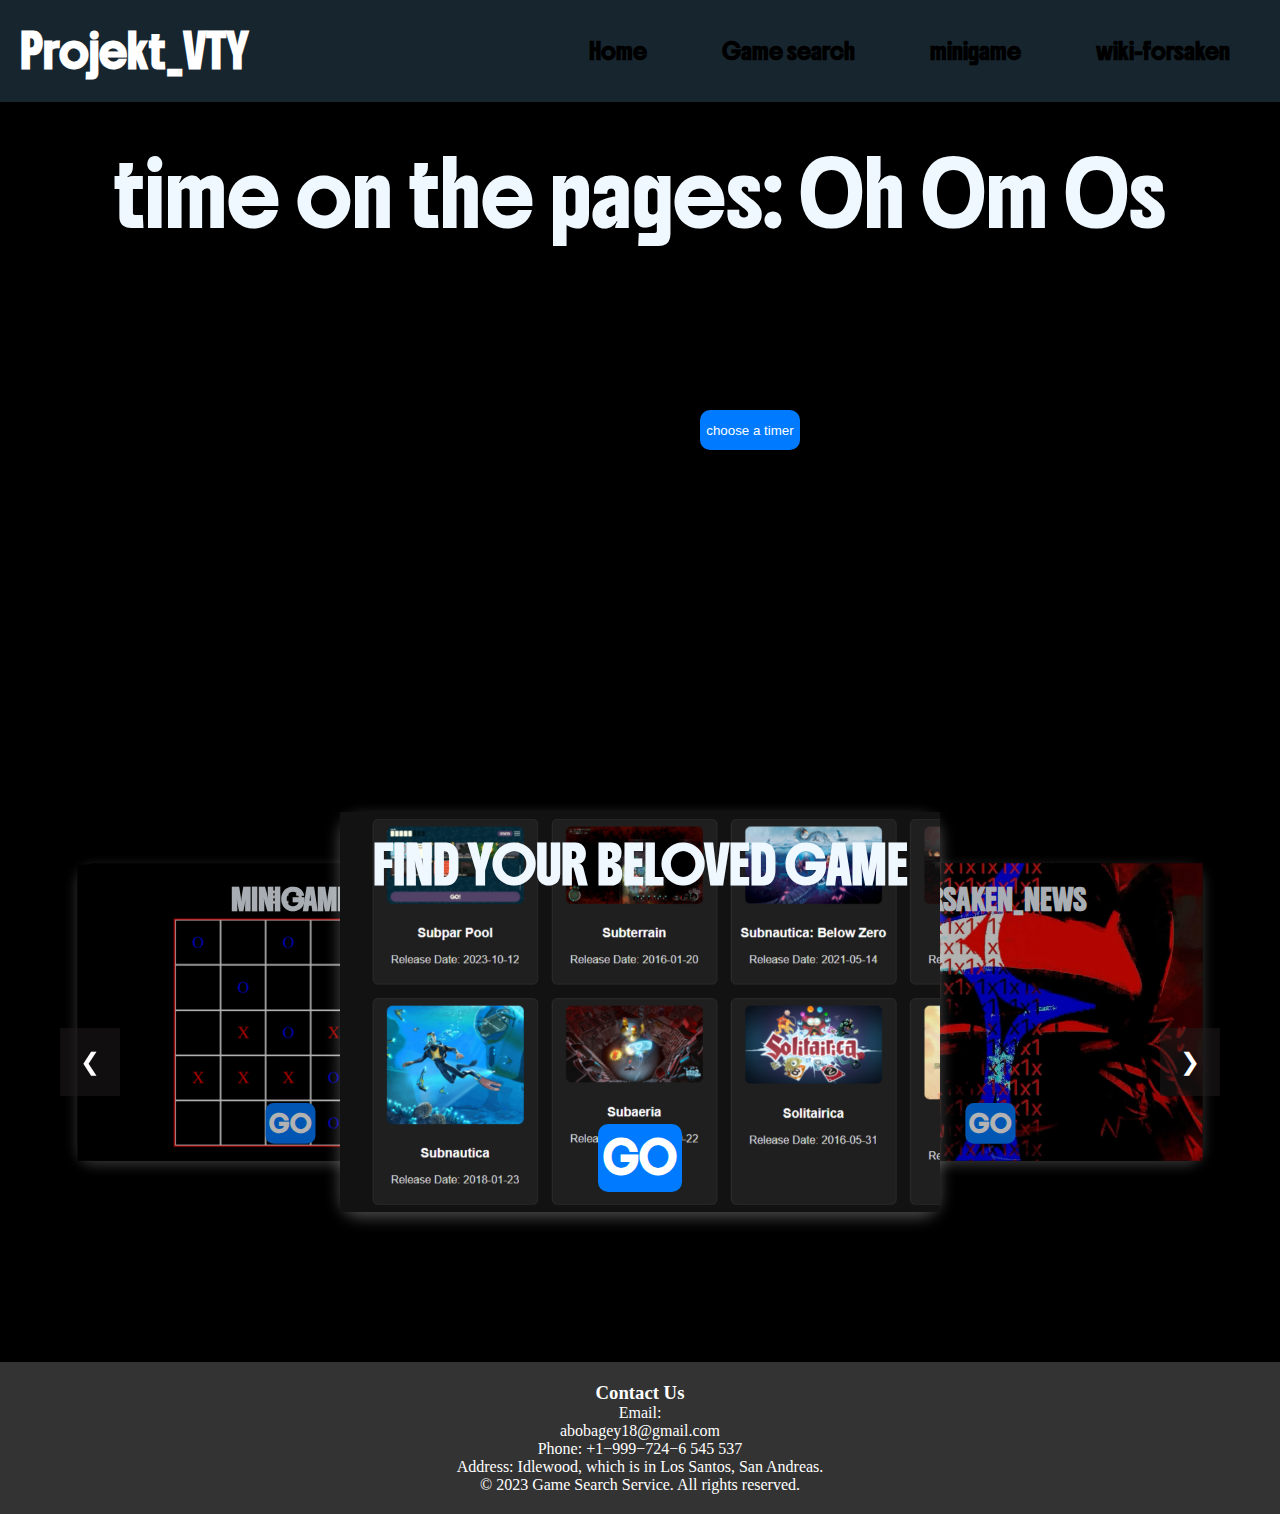
<file: index.html>
<!DOCTYPE html>
<html lang="en">
<head>
    <meta charset="UTF-8">
    <meta name="viewport" content="width=device-width, initial-scale=1.0">
    <link rel="stylesheet" href="./slider.css">
    <link rel="stylesheet" href="./timer.css">
    <link rel="stylesheet" href="./stule.css">
    <link rel="stylesheet" href="all.css">
    <link rel="preconnect" href="https://fonts.googleapis.com">
    <link rel="preconnect" href="https://fonts.gstatic.com" crossorigin>
    <link href="https://fonts.googleapis.com/css2?family=Boldonse&display=swap" rel="stylesheet">
    <title>general title</title>
</head>
<body>
    <header class="header">
        <h1>Projekt_VTY</h1>
        <nav>
            <ul class="nav-list">
            <li><a href="./index.html">Home</a></li>
            <li><a href="./TARAS/taras.html">Game search</a></li>
            <li><a href="./YARIK/yarik.html">minigame</a></li>
            <li><a href="./VENAKA/venaka.html">wiki-forsaken</a></li>
            </ul>
        </nav>
        </header>
        <main class="main">
            <div class="time">
                <div class="timer-container">
                    <p class="timer__text">time on the pages: <span id="time-spent">0h 0m 0s</span></p>
                    <p class="timer__text">Current time: <span id="real-time-clock"></span></p>
                </div>
                <button class="button">choose a timer</button>    
            </div>


            <div class="slider-container">
                <button class="btn prev" onclick="prevSlide()">&#10094;</button>
                <div class="slider">
                    <div class="slide left">
                        <div class="yar-block">
                            <h3 class="blocks__text">MINIGAME</h3>
                            <div class="button-1" id="1">GO</div>
                        </div>
                    </div>
                    <div class="slide center">
                        <div class="tar-block">
                            <h3 class="blocks__text">FIND YOUR BELOVED GAME</h3>
                            <div class="button-1" id="2">GO</div>
                        </div>
                    </div>
                    <div class="slide right">
                        <div class="ven-block">
                            <h3 class="blocks__text">FORSAKEN_NEWS</h3>
                            <div class="button-1" id="3">GO</div>
                        </div>
                    </div>
                </div>
                <button class="btn next" onclick="nextSlide()">&#10095;</button>
            </div>

        </main>
        <footer class="footer">
            <div class="footer-content">
              <h3>Contact Us</h3>
              <p>Email: </p><a href="mailto:abobagey18@gmail.com" class="aboba">abobagey18@gmail.com</a>
              <p>Phone: +1−999−724−6 545 537</p>
              <p>Address: Idlewood, which is in Los Santos, San Andreas.</p>
            </div>
            <div class="footer-bottom">
              <p>&copy; 2023 Game Search Service. All rights reserved.</p>
            </div>
          </footer>
        <script src="./slider.js"></script>
    <script src="./script.js"></script>
</body>
</html>
</html
</file>
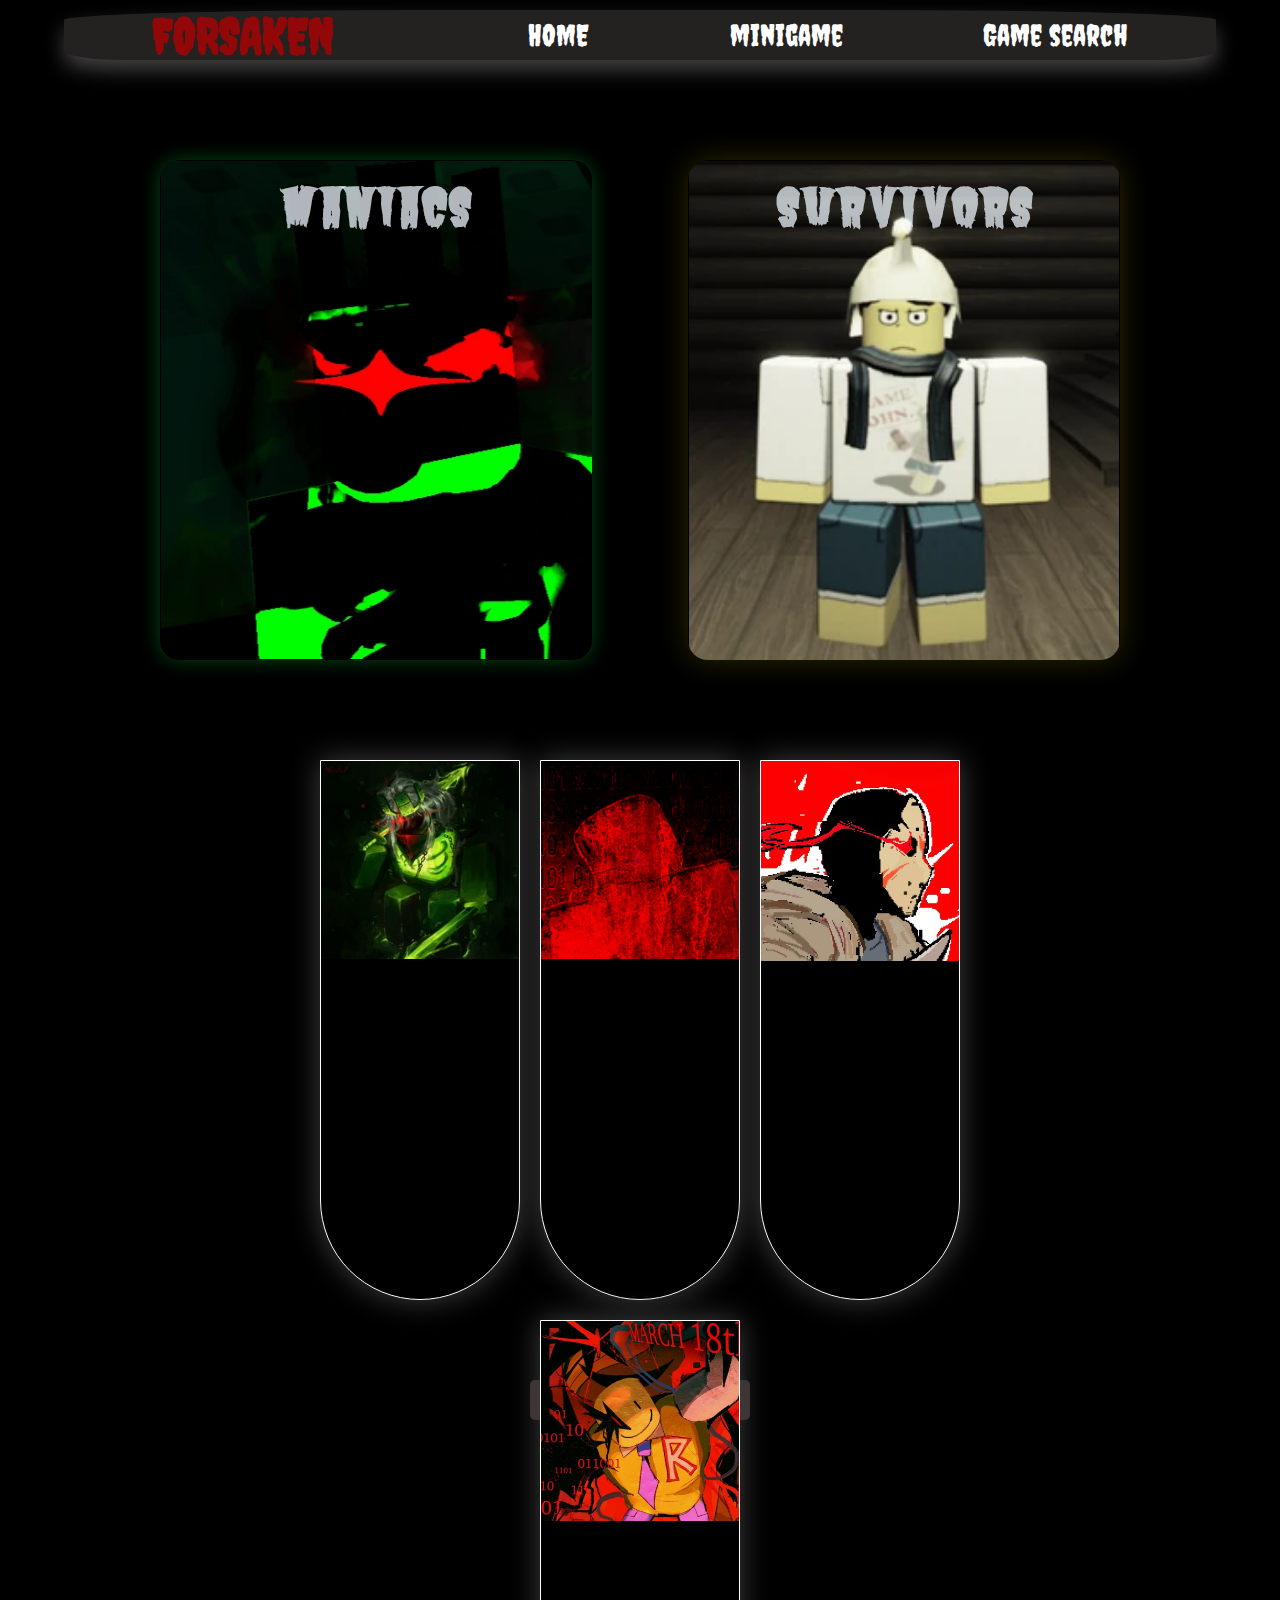
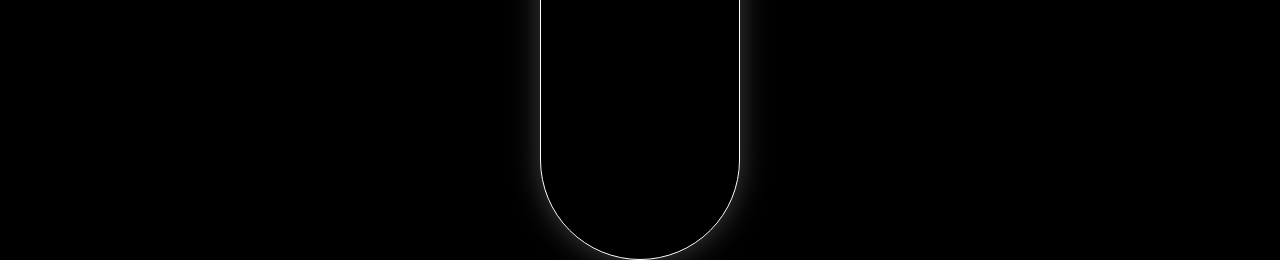
<file: VENAKA/venaka.html>
<!DOCTYPE html>
<html lang="en">
<head>
    <meta charset="UTF-8">
    <meta name="viewport" content="width=device-width, initial-scale=1.0">
    <link rel="stylesheet" href="./style.css">
    <link rel="preconnect" href="https://fonts.googleapis.com">
    <link rel="preconnect" href="https://fonts.gstatic.com" crossorigin>
    <link href="https://fonts.googleapis.com/css2?family=Creepster&display=swap" rel="stylesheet">
    <link rel="preconnect" href="https://fonts.googleapis.com">
    <link rel="preconnect" href="https://fonts.gstatic.com" crossorigin>
    <link href="https://fonts.googleapis.com/css2?family=Butcherman&display=swap" rel="stylesheet">
    <link href="https://fonts.googleapis.com/css2?family=Boldonse&display=swap" rel="stylesheet">
    <title></title>
</head>
<body>
    <header class="header">
        <h1 class="name_logo">FORSAKEN</h1>
        <div class="header__menu">
            <div class="header__menu-ul">
                <li ><a href="../index.html" class="header_menu-ul_li">HOME</a></li>
                <li ><a href="../YARIK/yarik.html" class="header_menu-ul_li">minigame</a></li>
                <li ><a href="../TARAS/taras.html" class="header_menu-ul_li">Game search</a></li>
            </div>
        </div>
    </header>

    <main class="main">

        <div class="main__container">
            <div class="main__container-block">
                <h1 class="main__container-block-h">maniacs</h1>
            </div>
            <div class="main__container-block">
                <h1 class="main__container-block-h">survivors</h1>
            </div>
        </div>

        <div class="main__gudes">
            <div class="main__gudes-malice">

                <div class="malice">
                    <div class="img-block"><img src="./img/malice/cad364388ee2f93206d5250fdf4a39e4.jpg" width="100%" alt=""></div>
                    <div class="info-block">
                        <h3 class="name">1x1x1x1</h3>
                        <p class="info">The physical manifestation of pure malice, hatred, and negativity himself; the one who despises no one else more than the former admin, Shedletsky. With the daemonshank in his hands, he can summon beings of rot from the deceased, as well as target survivors from afar, poisoning them in the process.
                            1x1x1x1 is a purchasable Killer in Forsaken, available for 1250 Player Points. He is a manifestation of Shedletsky's hatred, who wishes to destroy Shedletsky and any person who associates with him. 
                            <br><br><br>1x1x1x1 was an urban legend that started some time after 2007, the year of the account's creation. According to the rumor, 1x1x1x1 is a being from the fourth dimension that hated Roblox for its being 3-dimensional, and vowed to destroy it. In reality, 1x1x1x1 was merely a Roblox test account made by Shedletsky.
                        </p>
                        <div class="thems__block"></div>
                    </div>
                    <button class="malice__close">X</button>
                </div>

                <div class="malice">
                    <div class="img-block"><img src="./img/malice/C00lkiddRender.webp" width="100%" alt=""></div>
                    <div class="info-block">
                        <h3 class="name">coolkid</h3>
                        <p class="info">An adopted son from a single father with childlike curiosity, but with the strength of a monster. He appears as a red, flesh-like humanoid that can kill fast and traverse fast. He is known for his association with a vandalization group called "team c00lkidd". c00lkidd is a purchasable Killer in Forsaken. He is an exploiter with a childlike personality who treats his situation very playfully and game-like, often laughing while active.

                            c00lkidd originates from an exploiter by the same name, reported to have vandalized a variety of games (notably Natural Disaster Survival & Work at a Pizza Place) by plastering a decal of their avatar all over the map and making the games unplayable. <br>
                        <br>
                        c00lkidd is a Chase/Rushdown killer. His kit consists of one ranged move, a long-lasting mobility, and a player tracking move. All these moves can be used to catch players off guard (specifically while they are doing tasks). He mainly plays aggressively with his high damage</p>
                    </div>
                    <button class="malice__close">X</button>
                </div>

                <div class="malice">
                    <div class="img-block"><img src="./img/malice/9a18468c2ea92a5080223733e078182a.jpg"  width="100%" alt=""></div>
                    <div class="info-block">
                        <h3 class="name">jason</h3>
                        <p class="info">A man whose identity is concealed by a crude hockey mask. Wielding various tools and driven by a thirst for the cat-and-mouse chase, his hands and weapons are always stained with blood. He enters his damnation armed with his infamous machete and a chainsaw he found in a cabin. Jason (Full Name: Jason Voorhees) is the first killer available to all players, unlocked when joining the game for the first time. He is a savage and ruthless killer, driven by mysterious motives for his actions. Jason is equipped with various tools to kill his victims, with his iconic machete serving as his primary weapon.

                            Jason originates from the popular horror movie franchise Friday The 13th, though his specific design is based on the old version of Jason from the Roblox game Survive and Kill the Killers in Area 51.
                            <br><br> Jason is a Melee Range/Stealth killer. He lacks ranged abilities, forcing him to rely heavily on close-quarters combat. His kit focuses on offensive skills that deal significant damage to targets. His signature effect, Bleeding, inflicts damage over time on survivors. His precise hitboxes make him particularly effective in close-range encounters.</p>
                    </div>
                    <button class="malice__close">X</button>
                </div>

                <div class="malice">
                    <div class="img-block"><img src="./img/malice/925d4569eeae5e534c19c8f5b0155ee8.jpg"  width="100%" alt=""></div>
                    <div class="info-block">
                        <h3 class="name">jone doe</h3>
                        <p class="info">The defunct code of the early days of Roblox courses through their body, consuming his mind as he now only focuses on one thing: to kill everyone in his path. An unstoppable force entering the round with a strategical mindset, he's able to set traps, summon walls to back survivors into a corner, and leave behind a faint trail that damages those who step on it.
                            John Doe is one of the many Killers currently available, purchasable for 1,000 Player Points. John Doe has fused himself with the defunct old Roblox code and will now kill anyone who stands in his path, determined to destroy all of Roblox.
John Doe is the 2nd Roblox user to join Roblox, being a test account in 2005. He is known for the urban legend that he and Jane Doe would destroy Roblox on March 18th, 2017. 
<br><br> John Doe can be considered one of, if not the most technical killer currently in the game. John Doe's playstyle is mainly setplay, trapping and cornering survivors to kill them swiftly and easily. It requires patience to either trap players or kill them with some of the abilities. He is quite hard to use, but if mastered, pays off extremely well
                        </p>
                    </div>
                    <button class="malice__close">X</button>
                </div>

            </div>
            <div class="main__gudes-survs">

                <div class="survs">
                    <div class="img-block"><img src="./img/surv/Noob.png" width="100%" alt=""></div>
                    <div class="info-block">
                        <h3 class="name">NOOB</h3>
                        <p class="info-s">A big snack person at heart, Noob has a handful of food items at their disposal. Sneaking by with their ghostburger, moving faster with their cola, and tanking damage with their slateskin, they're scared, but still push on, wanting to find an escape. <br><br><br>
                            Noobs's gameplay revolves around escaping the killer and avoiding damage. Their items help them avoid detection, tank attacks, or provide escape methods.</p>
                    </div>
                </div>

                <div class="survs">
                    <div class="img-block"><img src="./img/surv/OO7n7.png" width="100%" alt=""></div>
                    <div class="info-block">
                        <h3 class="name">OO7n7</h3>
                        <p class="info-s">Previously infamous for the exploits, he had a change of heart after gaining a son, only to then lose him after a series of unfortunate events. With a smaller copy of the c00lgui on him, he's able to teleport far in the map, as well as create a duplicate of himself if need be. <br><br><br>
                            007n7’s passive and three abilities allow him to traverse the map quickly and escape from the killer, which makes him good for escaping chases, objective completion, and tricking players. He can be used to escape from the killer easily by using Clone and sticking to a wall.</p>
                    </div>
                </div>

                <div class="survs">
                    <div class="img-block"><img src="./img/surv/Two_time.png" width="100%" alt=""></div>
                    <div class="info-block">
                        <h3 class="name">Two time</h3>
                        <p class="info-s">A fragile cultist holding a horrible secret. When mortally wounded, they resurrect themselves with wings and tails, and recover as if nothing had happened. <br><br><br>
                            Two Time focuses on a more solo approach as they have no abilities that benefit their team, making them cannon fodder to distract the killer from their allies. They are planned to get a rework sometime in the future and will gain abilities. Their passive ability is named Undying Devotion. It is not recommended to use Two Time if you're more focused on teamwork, since having no abilities makes them an easy target.</p>
                    </div>
                </div>

                <div class="survs">
                    <div class="img-block"><img src="./img/surv/Shedletsky.png" width="100%" alt=""></div>
                    <div class="info-block">
                        <h3 class="name">Shedlesky</h3>
                        <p class="info-s">Blame John.
                            An important figure in Roblox history, he wields a historical Linked Sword to cut the killer in it's tracks. <br><br><br>
                            His abilities, whilst benefiting him greatly, can also benefit his team, allowing him to heal himself and stun the killer in order to give him or his team a window to escape a chase.</p>
                    </div>
                </div>

                <div class="survs">
                    <div class="img-block"><img src="./img/surv/Guest_1337.png" width="100%" alt=""></div>
                    <div class="info-block">
                        <h3 class="name">Guest 1337</h3>
                        <p class="info-s">A hardened veteran with battle scars from wars long ago. He has a tendency to sacrifice himself in order to keep those around him safe. With Guest's sturdiness, he can block, bash, and punch the killer to keep it away from harming his allies <br><br><br>
                            Being a Sentinel survivor, Guest 1337 focuses on the offensive while also having good defensive capabilities. Guest 1337 has one passive and three abilities. His passive is Made to Last, and his abilities are Block, Charge, and Punch.</p>
                    </div>
                </div>

                <div class="survs">
                    <div class="img-block"><img src="./img/surv/Chance.png" width="100%" alt=""></div>
                    <div class="info-block">
                        <h3 class="name">Chence</h3>
                        <p class="info-s">The sounds of machines promising great rewards spiral within his ears. Gambling with his life, his potential lies inside of the result of his coin. He also wields a shoddy flintlock that feels like it could break at any moment, but it's one that he'll take to his death.	<br><br><br>
                            Chance is a long-ranged sentinel reliant on the fragile concept of basic luck. With his questionable weapon choice, he can still be a valuable asset. Either thrive with good fortune or suffer in misfortune; luck decides your performance in every round and on every turn with the toss of a coin.</p>
                    </div>
                </div>

                <div class="survs">
                    <div class="img-block"><img src="./img/surv/Elliot.png" width="100%" alt=""></div>
                    <div class="info-block">
                        <h3 class="name">Elliot</h3>
                        <p class="info-s">Builder Brother's Pizza's best employee, now just wanting to help in any way he can. With his experience in rushing deliveries and making pizzas, he works as a support to help his team with his pizza slices. <br><br><br>
                            Elliot is a support character who has the ability to heal others while also gaining a charge for a speed boost. Since you can only heal others and not yourself, take any medkits that are offered to you in-round or find a dispenser built by a Builderman.</p>
                    </div>
                </div>

                <div class="survs">
                    <div class="img-block"><img src="./img/surv/Builderman.png" width="100%" alt=""></div>
                    <div class="info-block">
                        <h3 class="name">Builderman</h3>
                        <p class="info-s">The big boss of Roblox HQ himself. With a hammer in his inventory and a lot of spare parts and materials to spare, he's able to build contraptions that can either slow the killer's path, or heal those around him. As a promise with Shedletsky, he'll do all he can to help everyone. <br><br><br>
                            Builderman has slightly less health than the average survivor due to being a support, but he is able to construct Sentries and Dispensers to both slow down the killer and heal other survivors.</p>
                    </div>
                </div>

            </div>

        </div>
        <div class="pagination-buttons">
            <button class="change__malice">Maniacs</button>
            <button class="change__survs">Survivors</button>
        </div>

    </main>
    <footer class="footer">
    </footer>

    <script src="./script.js"></script>
</body>
</html>
</file>
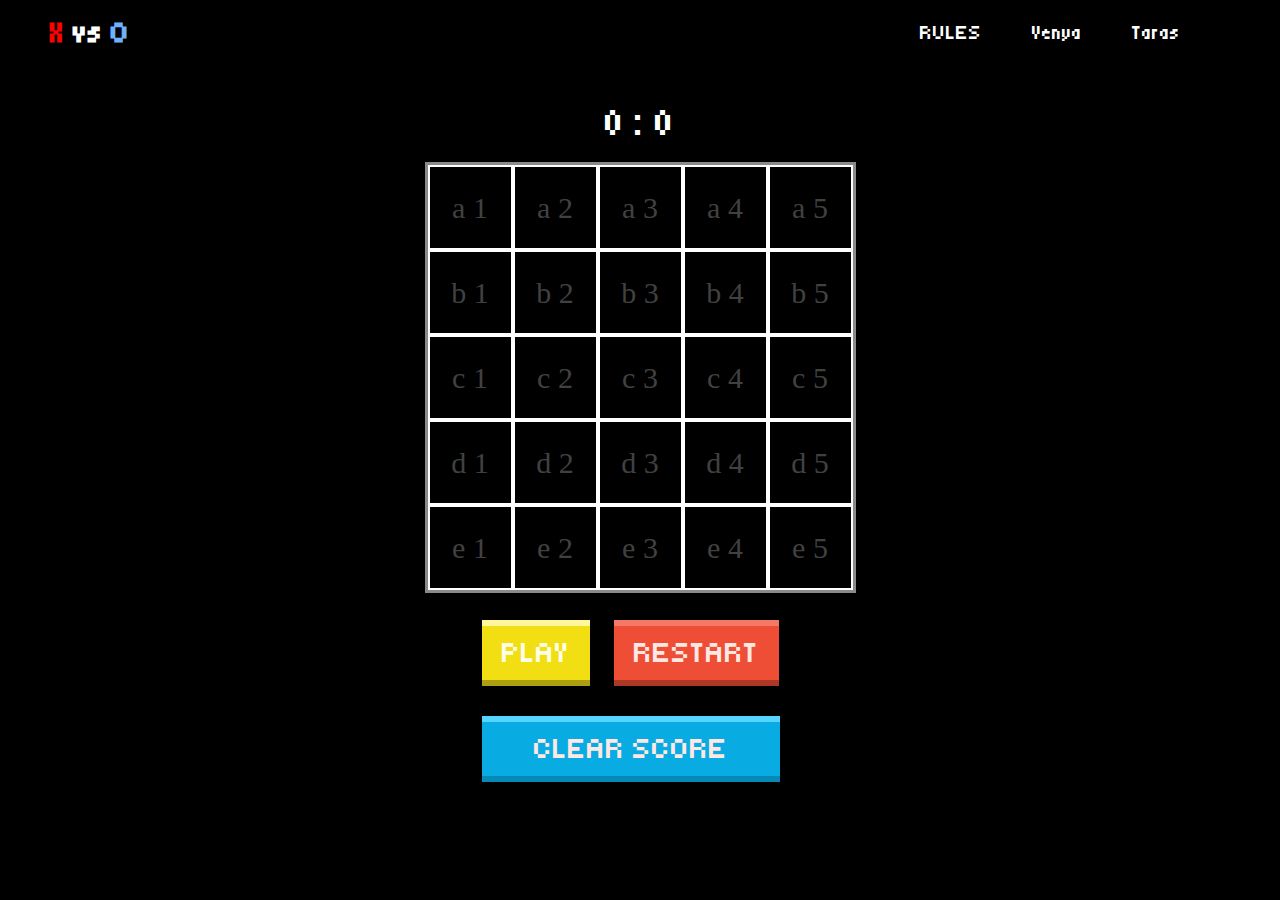
<file: YARIK/yarik.html>
<!DOCTYPE html>
<html lang="en">
<head>
    <meta charset="UTF-8">
    <meta name="viewport" content="width=device-width, initial-scale=1.0">
    <link rel="stylesheet" href="style.css">
    <link href="https://fonts.googleapis.com/css2?family=Tiny5&display=swap" rel="stylesheet">
    <link href="https://fonts.googleapis.com/css2?family=Press+Start+2P&display=swap" rel="stylesheet">
    <title>Document</title>
</head>
<body class="y-body">
    <header class="y-header">
        <div class="y-header__cont">
            <h2 class="y-header__logo"><span style="color: red;">X</span> <span style="color: white;">vs</span>  O</h2>
            <ul class="y-menu">
                <a class="y-link rules-button">RULES</a>
                <a href="/proect_VTY/VENAKA/venaka.html" class="y-link">Venya</a>
                <a href="/proect_VTY/TARAS/taras.html" class="y-link">Taras</a>
            </ul>
        </div>
    </header>
    <div class="main-cont">
        <div class="score"><span class="scoreX">0</span>  : <span class="scoreO">0</span></div>
        <div class="zone">
            <div class="cube a n1">a 1</div>
            <div class="cube a n2">a 2</div>
            <div class="cube a n3">a 3</div>
            <div class="cube a n4">a 4</div>
            <div class="cube a n5">a 5</div>
            <div class="cube b n1">b 1</div>
            <div class="cube b n2">b 2</div>
            <div class="cube b n3">b 3</div>
            <div class="cube b n4">b 4</div>
            <div class="cube b n5">b 5</div>
            <div class="cube c n1">c 1</div>
            <div class="cube c n2">c 2</div>
            <div class="cube c n3">c 3</div>
            <div class="cube c n4">c 4</div>
            <div class="cube c n5">c 5</div>
            <div class="cube d n1">d 1</div>
            <div class="cube d n2">d 2</div>
            <div class="cube d n3">d 3</div>
            <div class="cube d n4">d 4</div>
            <div class="cube d n5">d 5</div>
            <div class="cube e n1">e 1</div>
            <div class="cube e n2">e 2</div>
            <div class="cube e n3">e 3</div>
            <div class="cube e n4">e 4</div>
            <div class="cube e n5">e 5</div>
        </div>
        <div class="buts">
            <button class="start-button">PLAY</button>
            <button class="restart-button">RESTART</button><br>
            <button class="clear-button">CLEAR SCORE</button>
        </div>

        <div class="rules">
            Tic-Tac-Toe 5x5 Rules <br><br>

            - The goal of the game is to be the first player to form a horizontal, vertical, or diagonal line of five of their marks (X or O) on a 5x5 grid. <br><br>

            - The game is played on a 5x5 grid. <br><br>

            - Two players take turns marking a free cell with their symbol: X or O. <br><br>

            - The first player usually plays X, and the second player plays O. <br><br>

            - Players take turns placing their mark in any empty cell on the grid. <br><br>

            - The game continues until one player forms a straight line of five of their marks (horizontally, vertically, or diagonally) or until the board is full. <br><br>

            - If a player successfully forms a line of five marks, they win the game. <br><br>

            - If all 25 cells are filled and no player has five marks in a row, the game ends in a draw. <br><br>

            - A player wins if they have five consecutive marks in a row, column, or diagonal. <br><br>

            - The game is a draw if the board is completely filled and no one has five in a row. <br><br>

            Enjoy your game! <br><br>
        </div>

    </div>

    <script src="script.js"></script>
</body>
</html>
</file>
<file: slider.css>
*{
    margin: 0;
    padding: 0;
    border: 0;
    outline: 0;
    list-style: none;
    box-sizing: border-box;
}

.boldonse-regular {
    font-family: "Boldonse", system-ui;
    font-weight: 400;
    font-style: normal;
}

.slider-container {
    position: relative;
    width: 1200px;
    height: 600px;
    overflow: hidden;
    display: flex;
    justify-content: center;
    align-items: center;
}
.slider {
    display: flex;
    justify-content: center;
    align-items: center;
    width: 1200px;
    height: 600px;
    position: relative;
    margin-bottom: 100px;
}
.slide {
    position: absolute;
    width: 600px;
    height: 400px;
    background-color: rgb(0, 0, 0);
    display: flex;
    justify-content: center;
    align-items: center;
    font-size: 40px;
    font-weight: bold;
    transition: transform 0.5s, opacity 0.5s;
    border-radius: 20px;
    box-shadow: 0 5px 15px rgba(255, 255, 255, 0.3);
    font-family: "Boldonse", system-ui;
}
.left, .right {
    width: 500px;
    height: 350px;
    opacity: 0.7;
}
.left {
    transform: translateX(-350px) scale(0.85);
    font-size: 20px;
}
.center {
    transform: scale(1);
    z-index: 2;
    font-size: 30px;
}
.right {
    transform: translateX(350px) scale(0.85);
    font-size: 20px;
}
.btn {
    position: absolute;
    top: 50%;
    transform: translateY(-50%);
    background-color: rgba(31, 28, 28, 0.5);
    color: white;
    border: none;
    padding: 20px;
    cursor: pointer;
    font-size: 1.5em;
    z-index: 3;
}
.prev {
    left: 20px;
}
.next {
    right: 20px;
}
.yar-block{
    position: relative;
    width: 100%;
    height: 100%;
    display: flex;
    justify-content: space-between;
    flex-direction: column;
    align-items: center;
    padding: 20px;
    background-size: cover;
    color: aliceblue;
    background-image: url("./img/image (70).png");
    overflow: hidden;
}
.ven-block{
    position: relative;
    width: 100%;
    height: 100%;
    display: flex;
    justify-content: space-between;
    flex-direction: column;
    align-items: center;
    padding: 20px;
    background-size: cover;
    color: aliceblue;
    background-image: url("./img/e9c6f0b1696f483309a79539f6f27fff.jpg");
    overflow: hidden;
}

.tar-block{
    position: relative;
    width: 100%;
    height: 100%;
    display: flex;
    justify-content: space-between;
    flex-direction: column;
    align-items: center;
    padding: 20px;
    background-size: cover;
    color: aliceblue;
    background-image: url("./img/image (71).png");
    overflow: hidden;
}

.button-1{
    position: absolute;
    padding: 5px;
    border-radius: 10px;
    background-color: #007bff;
    color: white;
    border: none;
    cursor: pointer;
    margin-top: 10px;
    transition: background-color 0.3s;
    position: absolute;
    bottom: 20px;
}
</file>
<file: timer.css>
*{
    margin: 0;
    padding: 0;
    border: 0;
    outline: 0;
    list-style: none;
    box-sizing: border-box;
}

.timer-container {
    max-width: 1200px;
    height: 300px;
    display: flex;
    flex-direction: column;
    align-items: center;
    transition: transform 0.5s ease-in-out;
    position: relative;
    margin: 50px auto;
}
.boldonse-regular {
    font-family: "Boldonse", system-ui;
    font-weight: 400;
    font-style: normal;
}
.timer__text {
    font-size: 10px;
    transition: font-size 0.5s, transform 0.5s ease-in-out;
    position: relative;
    margin: 5px;
    font-family: "Boldonse", system-ui;
    font-weight: 100;
}

.timer__text:first-child {
    font-size: 60px;
    transition: 0.7s;
}

.flipped .timer__text:first-child {
    font-size: 10px;
    display: none;
    transition: 0.7s;
}

.flipped .timer__text:last-child {
    font-size: 60px;
    transition: 0.7s;
    display: block;
    
}
.timer__text:last-child{
    display: none;
    transition: 0.7s;
}
.button {
    width: 100px;
    height: 40px;
    border-radius: 10px;
    background-color: #007bff;
    color: white;
    border: none;
    cursor: pointer;
    margin-top: 10px;
    transition: background-color 0.3s;
    position: absolute;
    top: 400px;
    left: 700px;
}

.button:hover {
    background-color: #0056b3;
}

.timer-alternative {
    display: none; 
    color: aliceblue;
    font-size: 20px;
}
</file>
<file: stule.css>
*{
    margin: 0;
    padding: 0;
    border: 0;
    outline: 0;
    list-style: none;
    box-sizing: border-box;
}

.boldonse-regular {
    font-family: "Boldonse", system-ui;
    font-weight: 400;
    font-style: normal;
}

body{
    background-color: black;
}
.header {
    height: 120px;
    background-color: #17252e; 
    color: rgb(159, 159, 159); 
    padding: 20px; 
    text-align: center; 
    display: flex;
    justify-content: space-around;
    flex-wrap: wrap;
    align-items: center;
    font-family: "Boldonse", system-ui;
    font-weight: 200;
}

.nav-list {
    list-style-type: none; 
    padding: 0; 
}

.nav-list li {
    color: rgb(255, 255, 255);
    display: inline; 
    margin: 0 15px; 
}

.nav-list a {
    color: rgb(255, 255, 255); 
    text-decoration: none; 
    font-weight: bold; 
    padding: 10px 15px; 
    border-radius: 5px; 
    transition: background-color 0.3s; 
}

.nav-list a:hover {
    background-color: #2980b9; 
}
.header{
    margin: 0 auto;
    text-align: center;
}
.timer__text{
    color: aliceblue;
}

.main{
    max-width: 1200px;
    height: 1200px;
    margin: 30px auto;
}
.timer-container{
    max-width: 1200px;
    height: 600px;
    margin: 30px auto;
    position: relative;
}

@media (max-width: 1200px) {
    .header {
        padding: 20px;
        justify-content: space-between;
    }

    .nav-list {
        gap: 10px;
    }
}


@media (max-width: 992px) {
    .header {
        flex-direction: column;
        align-items: center;
    }
    #real-time-clock, .button{
        display: none;
    }
    
    .header h1 {
        font-size: 1.5em;
    }

    .nav-list {
        flex-direction: column;
        margin-top: 20px;
    }

    .nav-list li {
        margin-bottom: 10px;
    }

    .nav-list a {
        font-size: 14px;
    }
    body{
        font-size: 14px;
    }
    .timer-container{
        display: flex;
    }
}


@media (max-width: 768px) {
    .header {
        flex-direction: column;
        text-align: center;
        padding: 15px;
    }
    
    .header h1 {
        font-size: 1.3em;
    }

    .nav-list {
        flex-direction: column;
        width: 100%;
        padding: 0;
    }

    .nav-list li {
        margin-bottom: 10px;
        width: 100%;
        text-align: center;
    }

    .nav-list a {
        display: block;
        padding: 10px;
        font-size: 16px;
    }
}


@media (max-width: 480px) {
    .header {
        padding: 10px;
    }

    .header h1 {
        font-size: 1.2em;
    }
    .time{
        display: none;
    }
    .nav-list a {
        padding: 8px 10px;
        font-size: 14px;
    }
}

.timer-alternative {
    display: none; 
    color: aliceblue;
    font-size: 20px;
}

.aboba{
    text-decoration: none;
    color: white;
    
}
footer{
    background-color: #333; 
  color: white; 
  padding: 20px; 
  text-align: center; 
}
/* taras */
@media (max-width: 1200px) {
    .main {
        width: 100%;
        margin: 30px auto;
    }

    .slider-container {
        height: 500px;
    }

    .timer-container {
        height: 250px;
    }

    .timer__text:first-child {
        font-size: 50px;
    }

    .button {
        top: 300px;
        left: 50%;
        transform: translateX(-50%);
    }
}


@media (max-width: 992px) {
    .header {
        flex-direction: column;
        padding: 20px 0;
    }

    .nav-list li {
        display: block;
        margin: 10px 0;
    }

    .slider-container {
        height: 400px;
    }

    .timer-container {
        height: 200px;
    }

    .button {
        top: 250px;
    }
}


@media (max-width: 768px) {
    .slider-container {
        height: 350px;
    }

    .slider {
        flex-direction: column;
        height: 350px;
    }

    .slide {
        width: 100%;
        height: 350px;
    }

    .btn {
        top: 50%;
        font-size: 1.2em;
    }

    .timer-container {
        height: 200px;
    }

    .timer__text {
        font-size: 14px;
    }

    .button {
        top: 180px;
    }
}


@media (max-width: 480px) {
    .header {
        font-size: 16px;
    }

    .timer__text:first-child {
        font-size: 40px;
    }

    .slider-container {
        height: 300px;
    }

    .slider {
        flex-direction: column;
        height: 300px;
    }

    .slide {
        width: 100%;
        height: 300px;
    }

    .button {
        top: 150px;
    }
}

.header {
    height: auto;
    background-color: #17252e;
    color: rgb(0, 0, 0);
    padding: 20px;
    text-align: center;
    display: flex;
    justify-content: space-between;
    flex-wrap: wrap;
    align-items: center;
    font-weight: 200;
    box-sizing: border-box;
}

.header h1 {
    font-size: 2em;
    color: white;
}

.nav-list {
    list-style-type: none;
    padding: 0;
    display: flex;
    gap: 15px; 
}

.nav-list li {
    display: inline;
}

.nav-list a {
    color: rgb(0, 0, 0);
    text-decoration: none;
    font-weight: bold;
    padding: 10px 15px;
    border-radius: 5px;
    transition: background-color 0.3s;
}

.nav-list a:hover {
    background-color: #2980b9;
}
</file>
<file: all.css>
* {
    margin: 0;
    padding: 0;
    border: 0;
    outline: 0;
    list-style: none;
    box-sizing: border-box;
}

/* body {
    background-color: black;
    font-family: "Boldonse", system-ui;
} */

.boldonse-regular {
    font-family: "Boldonse", system-ui;
    font-weight: 400;
    font-style: normal;
}
/* 
.header {
    height: 120px;
    background-color: #17252e;
    color: rgb(0, 0, 0);
    padding: 20px;
    text-align: center;
    display: flex;
    justify-content: space-around;
    flex-wrap: wrap;
    align-items: center;
    font-weight: 200;
} */

.nav-list {
    list-style-type: none;
    padding: 0;
}

.nav-list li {
    display: inline;
    margin: 0 15px;
}

.nav-list a {
    color: rgb(0, 0, 0);
    text-decoration: none;
    font-weight: bold;
    padding: 10px 15px;
    border-radius: 5px;
    transition: background-color 0.3s;
}

.nav-list a:hover {
    background-color: #2980b9;
}

/* .main {
    max-width: 1200px;
    height: 1200px;
    margin: 30px auto;
    padding: 0 15px;
}

.timer-container {
    max-width: 1200px;
    height: 300px;
    display: flex;
    flex-direction: column;
    align-items: center;
    transition: transform 0.5s ease-in-out;
    position: relative;
    margin: 50px auto;
}

.timer__text {
    font-size: 10px;
    transition: font-size 0.5s, transform 0.5s ease-in-out;
    position: relative;
    margin: 5px;
    font-weight: 100;
}

.timer__text:first-child {
    font-size: 60px;
}

.flipped .timer__text:first-child {
    font-size: 10px;
}

.flipped .timer__text:last-child {
    font-size: 60px;
}

.button {
    width: 100px;
    height: 40px;
    border-radius: 10px;
    background-color: #007bff;
    color: white;
    border: none;
    cursor: pointer;
    margin-top: 10px;
    transition: background-color 0.3s;
    position: absolute;
    top: 400px;
    left: 700px;
}

.button:hover {
    background-color: #0056b3;
}

.slider-container {
    position: relative;
    width: 100%;
    height: 600px;
    overflow: hidden;
    display: flex;
    justify-content: center;
    align-items: center;
}

.slider {
    display: flex;
    justify-content: center;
    align-items: center;
    width: 100%;
    height: 600px;
    position: relative;
}

.slide {
    position: absolute;
    width: 100%;
    height: 400px;
    background-color: lightblue;
    display: flex;
    justify-content: center;
    align-items: center;
    font-size: 2em;
    font-weight: bold;
    transition: transform 0.5s, opacity 0.5s;
    border-radius: 20px;
    box-shadow: 0 5px 15px rgba(0, 0, 0, 0.3);
}

.left,
.right {
    opacity: 0.7;
}

.left {
    transform: translateX(-350px) scale(0.85);
}

.center {
    transform: scale(1);
    z-index: 2;
}

.right {
    transform: translateX(350px) scale(0.85);
}

.btn {
    position: absolute;
    top: 50%;
    transform: translateY(-50%);
    background-color: rgba(0, 0, 0, 0.5);
    color: white;
    border: none;
    padding: 10px;
    cursor: pointer;
    font-size: 1.5em;
    z-index: 3;
}

.prev {
    left: 20px;
}

.next {
    right: 20px;
} */


@media (max-width: 1200px) {
    .main {
        width: 100%;
        margin: 30px auto;
    }

    .slider-container {
        height: 500px;
    }

    .timer-container {
        height: 250px;
    }

    .timer__text:first-child {
        font-size: 50px;
    }

    .button {
        top: 300px;
        left: 50%;
        transform: translateX(-50%);
    }
}


@media (max-width: 992px) {
    .header {
        flex-direction: column;
        padding: 20px 0;
    }

    .nav-list li {
        display: block;
        margin: 10px 0;
    }

    .slider-container {
        height: 400px;
    }

    .timer-container {
        height: 200px;
    }

    .button {
        top: 250px;
    }
}


@media (max-width: 768px) {
    .slider-container {
        height: 350px;
    }

    .slider {
        flex-direction: column;
        height: 350px;
    }

    .slide {
        width: 100%;
        height: 350px;
    }

    .btn {
        top: 50%;
        font-size: 1.2em;
    }

    .timer-container {
        height: 200px;
    }

    .timer__text {
        font-size: 14px;
    }

    .button {
        top: 180px;
    }
}


@media (max-width: 480px) {
    .header {
        font-size: 16px;
    }

    .timer__text:first-child {
        font-size: 40px;
    }

    .slider-container {
        height: 300px;
    }

    .slider {
        flex-direction: column;
        height: 300px;
    }

    .slide {
        width: 100%;
        height: 300px;
    }

    .button {
        top: 150px;
    }
}

.header {
    height: auto;
    background-color: #17252e;
    color: rgb(0, 0, 0);
    padding: 20px;
    text-align: center;
    display: flex;
    justify-content: space-between;
    flex-wrap: wrap;
    align-items: center;
    font-weight: 200;
    box-sizing: border-box;
}

.header h1 {
    font-size: 2em;
    color: white;
}

.nav-list {
    list-style-type: none;
    padding: 0;
    display: flex;
    gap: 15px; 
}

.nav-list li {
    display: inline;
}

.nav-list a {
    color: rgb(0, 0, 0);
    text-decoration: none;
    font-weight: bold;
    padding: 10px 15px;
    border-radius: 5px;
    transition: background-color 0.3s;
}

.nav-list a:hover {
    background-color: #2980b9;
}
</file>
<file: VENAKA/style.css>
*{
    margin: 0;
    padding: 0;
    border: 0;
    outline: 0;
    list-style: none;
    box-sizing: border-box;
}


body{
    background-color: black;
}
.boldonse-regular {
    font-family: "Boldonse", system-ui;
    font-weight: 400;
    font-style: normal;
}
.creepster-regular {
    font-family: "Creepster", serif;
    font-weight: 400;
    font-style: normal;
}

.butcherman-regular {
    font-family: "Butcherman", system-ui;
    font-weight: 400;
    font-style: normal;
}  


.header{
    max-width: 90%;
    height: 50px;
    border-radius: 30% 30% 5% 5% / 20% 20% 20% 20%;
    background-color: rgb(36, 33, 33);
    box-shadow: #434040 0px 10px 20px;
    margin: 10px auto;
    display: flex;
    justify-content: space-around;
    align-items: center;
    color: #ffffff;
}
.name_logo{
    width: 200px;
    height: 100%;
    font-size: 50px;
    font-family:"Creepster", serif ;
    display: flex;
    align-items: center;
    color: rgb(146, 7, 7);
}

.header__menu{
    width: 600px;
    display: flex;
    justify-content: space-around;
    align-items: center;
}

.header__menu-ul{
    width: 100%;
    display: flex;
    justify-content: space-between;
    align-items: center;
    color: rgb(125, 60, 60);
}
.header_menu-ul_li{
    color: #ffffff;
    font-style: normal;
    font-family:"Creepster", serif ;
    font-size: 30px;
    text-decoration: none;
}

.main__container{
    width: 75%;
    height: 500px;
    margin: 100px auto;
    display: flex;
    justify-content: space-between;
}
.main__container-block{
    width: 45%;
    height: 100%;
    border: 1px solid #ffffff;
    display: flex;
    flex-direction: column;
    align-items: center;
}
.main__container-block:nth-child(1){
    background-image: url(./img/malice/5a47c19c-f310-4bce-a07b-ee189fa5a48e-1736699400681.png);
    box-shadow: #034613 0px 0px 20px;
    border: 1px solid #ffffff00;
    background-size: cover;
    background-repeat: no-repeat;
    border-radius: 20px;
    transition: 1s;
}
.main__container-block:nth-child(1):hover{
    scale: 1.07;
    box-shadow: #05671c 0 0 30px;
}
.main__container-block:nth-child(2){
    background-image: url(./img/surv/Milestone1ShedFront.webp);
    box-shadow: #2e2801 0px 0px 30px;
    border: 1px solid #ffffff00;
    background-size: cover;
    background-repeat: no-repeat;
    border-radius: 20px;
    transition: 1s;
}
.main__container-block:nth-child(2):hover{
    scale: 1.07;
    box-shadow: #655803 0px 0px 40px;
}

.main__container-block-h{
    color: rgba(240, 248, 255, 0.735);
    font-size: 50px;
    font-family: "Butcherman", system-ui;
}

.main__gudes{
    width: 60%;
    height: 600px;
    margin: 20px auto;
    display: flex;
    justify-content: space-around;
    align-items: center;
    flex-wrap: wrap;
}
.main__gudes-malice{
    width: 100%;
    height: 100%;
    display: flex;
    justify-content: space-around;
    align-items: center;
    position: relative;
}

.malice{
    width: 200px;
    height: 90%;
    border: 1px solid #ffffff;
    border-radius: 0 0 100px 100px;
    box-shadow: #434040 0 0 30px;
    transition: 0.3s;
    cursor: pointer;
}
.malice:hover{
    scale: 1.05;
}
.img-block{
    width: 100%;
    height:200px ;
    overflow: hidden;
}
.img-block-open{
    width: 200px;
    border-radius: 10px 0 0 0 ;
    border: 1px solid #ffffff;
    box-shadow: #034613 10px 10px 30px;
}
.malice__open{
    width: 100%;
    height: 100%;
    background-color: #000;
    position: absolute;
    z-index: 20;
    border-radius: 10px;
    color: #ffffff;
}
.malice__open:hover{
    scale: 1;
}
.name{
    font-size: 80px;
    font-family:"Creepster", serif  ;
    letter-spacing: 20px;
    display: none;
    color: white;
    position: absolute;
    top: 100px;
    left: 400px;
}
.name__open{
    display: block;
}
.malice__open .name,
.survs.malice__open .name {
    color: red;
    display: block;
}

.malice__close{
    width: 20px;
    height: 20px;
    background-color: aliceblue;
    border: 1px solid #ffffff;
    border-radius: 0 10px 0 5px;
    text-align: center;
    top: 0;
    right: 0; 
    cursor: pointer;
    display: none; 
}
.close-open{
    position: absolute;
    display: block;
    right: 0;
    top: 0;
    z-index: 21;
}
.change__malice, .change__survs {
    width: 100px;
    height: 40px;
    background-color: #3b3030;
    color: rgb(0, 0, 0);
    border: none;
    border-radius: 5px;
    font-size: 16px;
    cursor: pointer;
    display: flex;
    align-items: center;
    justify-content: center;
    transition: 0.3s;
}

.change__malice:hover, .change__survs:hover {
    background-color: #ffffff;
    transform: scale(1.1);
}
.main__gudes-malice, .main__gudes-survs {
    display: none; /* Спочатку обидва блоки приховані */
    width: 100%;
    text-align: center;
}

.main__gudes-malice.active, .main__gudes-survs.active {
    display: flex; /* Показуємо активний блок */
    justify-content: center;
    flex-wrap: wrap;
    gap: 20px;
}

.pagination-buttons {
    display: flex;
    justify-content: center;
    gap: 20px;
    margin-top: 20px;
}

.survs {
    width: 200px;
    height: 200px;
    border: 1px solid #ffffff;
    box-shadow: #434040 0 0 15px;
    border-radius: 10px;
    transition: 0.3s;
    overflow: hidden;
    cursor: pointer;
}

.survs:hover {
    scale: 1.05;
}

.img-block {
    width: 100%;
    height: 200px;
    overflow: hidden;
}

.img-block-open {
    width: 30%;
    height: 45%;
    border-radius: 10px;
    box-shadow: #034613 10px 10px 30px;
}

.survs__open {
    width: 100%;
    height: 100%;
    background-color: #000;
    position: absolute;
    z-index: 20;
    border-radius: 10px;
    color: #ffffff;
}


.survs__close {
    width: 20px;
    height: 20px;
    background-color: aliceblue;
    border: 1px solid #ffffff;
    border-radius: 0 10px 0 5px;
    text-align: center;
    top: 0;
    right: 0;
    cursor: pointer;
    display: none;
}

.close-open {
    position: absolute;
    display: block;
    right: 0;
    top: 0;
    z-index: 21;
}
.main__gudes-survs{
    max-width: 1200px;
    position: relative;
}

.info{
    margin-top: 20px;
    display: none;
    color: aliceblue;
    font-size: 13px;
    font-family: "Boldonse", system-ui;
}
.info__open{
    display: block;
    color: aliceblue;
}
.text__open{
    color: red;
    display: block;
    font-size: 70px;
}
.survs__open:hover{
    scale: 1;
}
.info-s{
    margin-top: 20px;
    display: none;
    color: aliceblue;
    font-size: 13px;
    font-family: "Boldonse", system-ui;
}
.info-s__open{
    display: block;
    color: aliceblue;
}
</file>
<file: YARIK/style.css>
*{
    margin: 0;
    padding: 0;
    border: 0;
    outline: 0;
    list-style: none;
    box-sizing: border-box;
}
*::-webkit-scrollbar{
    background-color: #000000;
}
*::-webkit-scrollbar-thumb{
    background-color: #ffffff2b;
}
.y-body {
    background-color: rgb(0, 0, 0);

}

.y-header__logo {
    color: #6eb1fe; 
    font-weight: 700;
    font-size: 30px;
}
/* .y-header__logo {
    text-shadow: 
    2px 2px 0 #d30308, 
    -2px 2px 0 #d30308, 
    2px -2px 0 #d30308, 
    -2px -2px 0 #d30308;

    font-weight: 700;
    font-size: 30px;
} */
.y-header {
    position: fixed;
    margin: 0 auto;
    z-index: 3;
    /* border: 1px solid #d12929; */
    width: 100%;
}
.y-header__cont {
    font-family: "Tiny5", sans-serif;
    top: 0;
    left: 0;
    margin: auto;
    z-index: 2;
    display: flex;
    justify-content: space-between;
    align-items: center;
    background-color: rgb(0, 0, 0);
    /* background: linear-gradient(to bottom, #000000, #00000000); */
    padding: 0 10px;
    max-width: 1200px;
    height: 65px;
}
.y-menu {
    max-width: 500px;
    display: flex;
    justify-content: space-between;
}
.y-link {
    font-size: 20px;
    position: relative;
    color: #ffffff;
    cursor: pointer;
    /* margin-left: 55px; */
    transition: 0.2s;
    margin-right: 50px;
}

.y-link:hover {
    color: #bababa;
}

a {
    text-decoration: none;
}











.main-cont {
    display: flex;
    flex-direction: column;
    align-items: center;
}

.score {
    font-family: "Tiny5", sans-serif;
    padding-top: 100px;
    padding-bottom: 20px;
    font-size: 40px;
    color: #ffffff;
}



.zone {
    display: flex;
    flex-wrap: wrap;
    outline: 3px solid #8a8a8a;
    width: 425px;
    height: 425px;
}
.cube {
    cursor: pointer;
    display: flex;
    justify-content: center;
    align-items: center;
    border: 2px solid #ffffff;
    font-size: 30px;
    width: 85px;
    height: 85px;
    color: #414141;
}

.start-button {
    font-family: "Tiny5", sans-serif;
    font-size: 30px;
    margin-top: 30px;
    margin-right: 20px;
    padding: 10px 20px;
    background-color: rgb(241, 223, 19);
    color: rgb(255, 254, 232);
    border-top: 6px solid rgb(255, 247, 158);
    border-bottom: 6px solid rgb(173, 160, 16);
    cursor: pointer;
}
.start-button:hover {
    background-color: rgb(227, 210, 18);
}

.restart-button {
    font-family: "Tiny5", sans-serif;
    font-size: 30px;
    margin-top: 30px;
    margin-right: 20px;
    padding: 10px 20px;
    background-color: rgb(237, 78, 53);
    color: rgb(255, 231, 227);
    border-top: 6px solid rgb(244, 121, 102);
    border-bottom: 6px solid rgb(173, 56, 38);
    cursor: pointer;
}


.clear-button {
    font-family: "Tiny5", sans-serif;
    font-size: 30px;
    margin-top: 30px;
    padding: 10px 52px;
    background-color: rgb(9, 172, 226);
    color: rgb(255, 231, 227);
    border-top: 6px solid rgb(84, 212, 255);
    border-bottom: 6px solid rgb(5, 138, 183);
    cursor: pointer;
}

.rules {
    font-family: "Tiny5", sans-serif;
    top: 75px;
    left: -200px;
    color: #ffffff00;
    width: 450px;
    position: fixed;
    transition: 0.5s;
}
</file>
